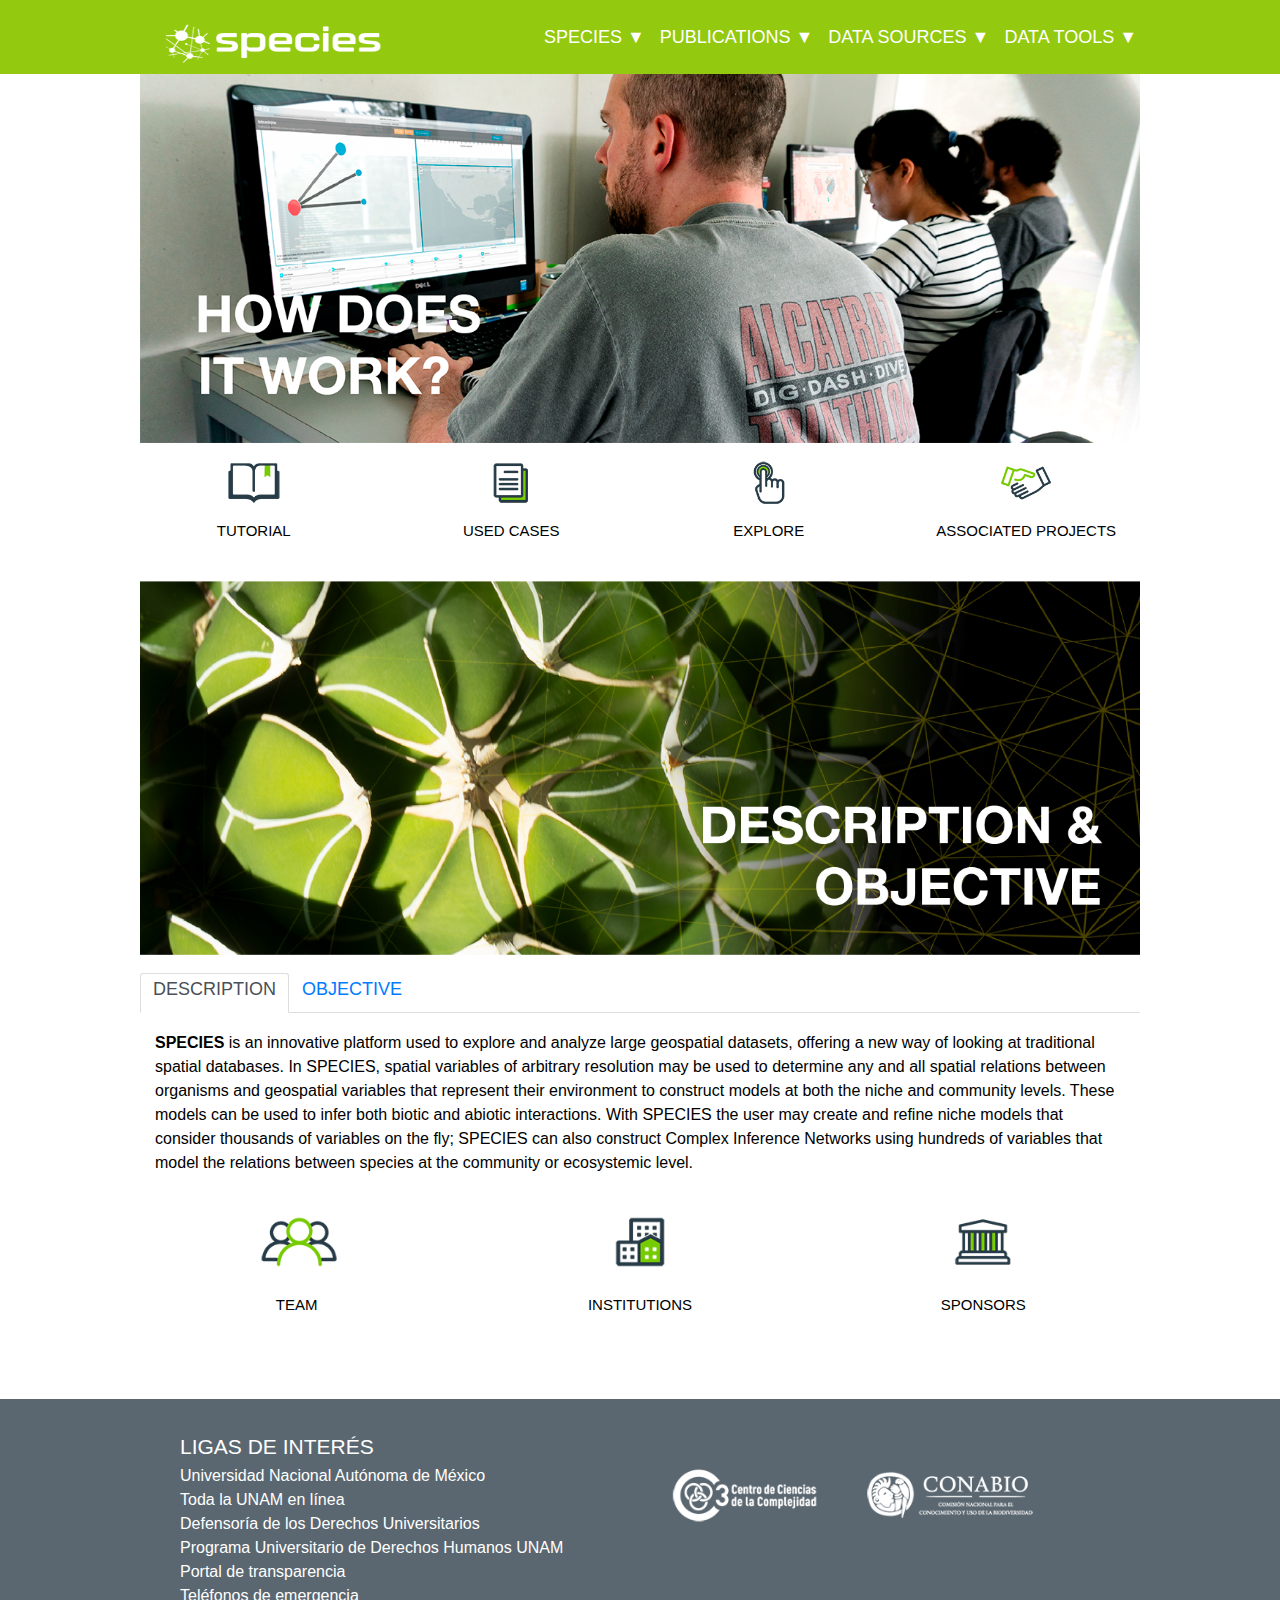
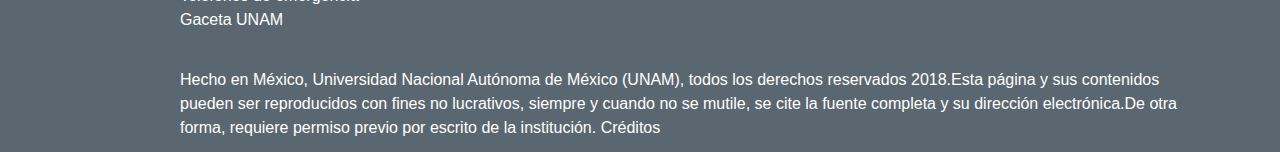
<file: index.html>
<!DOCTYPE html>
<html lang="es">
  	<head>
	    <meta http-equiv="content-type" content="text/html; charset=UTF-8">
	    <meta charset="utf-8">
	    
	    <meta name="keywords" content="HTML, CSS, JavaScript, Bootstrap">
	    <meta name="viewport" content="user-scalable=no, width=device-width, initial-scale=1">
	    <link href='image/faviconSpecies.png' rel='shortcut icon' type='image/png'/>
	    <title>SPECIES</title>
	    <link href="css/style.css" media="screen" rel="stylesheet" type="text/css">
	    <link href="css/responsive.css" media="screen" rel="stylesheet" type="text/css">
	    <link href="css/bootstrap.min.css" media="screen" rel="stylesheet" type="text/css">
	    <link rel="stylesheet" type="text/css" href="css/slick.css"/>
	    <link rel="stylesheet" type="text/css" href="css/slick-theme.css"/>
	    <!-- Global site tag (gtag.js) - Google Analytics -->
		<script async src="https://www.googletagmanager.com/gtag/js?id=UA-115398620-1"></script>
		<script>
		  	window.dataLayer = window.dataLayer || [];
		  	function gtag(){dataLayer.push(arguments);}
		  	gtag('js', new Date());
		  	gtag('config', 'UA-115398620-1');
		</script>

	    <script type="text/javascript" src="js/jquery-3.2.1.min.js"></script>
	    <script type="text/javascript" src="js/popper.js"></script>
	    <script type="text/javascript" src="js/bootstrap.min.js"></script>
	    <script type="text/javascript" src="js/slick.min.js"></script>
	    <script type="text/javascript" src="js/script.js"></script>

  	</head>

  	<body >

	    <header>

	    </header>

	    <div id="header-mobile" class="mobile">

	    </div>

		<div class="cont top">
			<div id="menu-mobile" class="mobile">
			</div>

	    	<div class="cont">
	  			<img src="image/banner/BannerSpecies.png" alt="BannerSpecies" class="image-responsive">
	  			<div class="row">
					<div class="col-xs-6 col-sm-6 col-md-3 col-lg-3">
					    <center>
					    	<a href="#"><img src="image/iconos/Tutorial.png" class="tamIconos">
					    	<h5 class="negro">TUTORIAL</h5></a>
						</center>
					</div>
					<div class="col-xs-6 col-sm-6 col-md-3 col-lg-3">
					    <center>
					    	<img src="image/iconos/Used cases.png" alt="" class="tamIconos">
					    	<a href="#"><h5 class="negro">USED CASES</h5></a>
					    </center>
					</div>
					<div class="col-xs-6 col-sm-6 col-md-3 col-lg-3">
					    <center>
					    	<a href="http://species.conabio.gob.mx/" target="blank"><img src="image/iconos/Explore.png" alt="" class="tamIconos">
					    	<h5 class="negro">EXPLORE</h5></a>
					    </center>
					</div>
					<div class="col-xs-6 col-sm-6 col-md-3 col-lg-3">
					    <center>
					    	<img src="image/iconos/Associated projects.png" alt="" class="tamIconos">
					    	<a href="#"><h5 class="negro">ASSOCIATED PROJECTS</h5></a>
					    </center>
					</div>
				</div>
				<br><br>
				
				<!--
				<div class="col-sm-12 col-md-12 col-xl-12 p-0">
			     	<div id="banner">
				        <div class="arrows">
				        	<img class="prev" src="image/arrow.png" alt="previa" onClick="gtag('event', 'index', { 'event_category': 'banner', 'event_action':'click', 'event_label':'anterior'});">
				        </div>
				        <div class="arrows">
				        	<img class="next" src="image/arrow.png" alt="siguiente" onClick="gtag('event', 'index', { 'event_category': 'banner', 'event_action':'click','event_label':'siguiente'});">
				        </div>
				        <div class="hidden-arrows" style="display: none;"></div>
				        <div class="sliderBanner">
				        	<div class=" slider">
					            <a href="#"><img src="" alt=""></a>
					        </div>
					    </div>
			    	</div>
			    </div>-->

			    <div class="cont">
	  			<img src="image/banner/Banner Objetivos-Descripcion-01.png" alt="BannerSpecies" class="image-responsive"><br> <br>
	  			<div class="row">
	  				<div class="col-md-12">
  				
	  					<ul class="nav nav-tabs" id="myTab" role="tablist">
						  	<li class="nav-item">
						    	<a class="nav-link active" id="home-tab" data-toggle="tab" href="#home" role="tab" aria-controls="home" aria-selected="true"><h4>DESCRIPTION</h4></a>
						  	</li>
						  	<li class="nav-item">
						    	<a class="nav-link" id="profile-tab" data-toggle="tab" href="#profile" role="tab" aria-controls="profile" aria-selected="false"><h4>OBJECTIVE</h4></a>
						  	</li>
						</ul>
						<div class="tab-content" id="myTabContent">
						  	<div class="tab-pane fade show active" id="home" role="tabpanel" aria-labelledby="home-tab"> <br>
								<p class="col-md-12 col-xs-12"><b class="tamLinks">SPECIES</b> is an innovative platform used to explore and analyze large geospatial datasets, offering a new way of looking at traditional spatial databases. In SPECIES, spatial variables of arbitrary resolution may be used to determine any and all spatial relations between organisms and geospatial variables that represent their environment to construct models at both the niche and community levels. These models can be used to infer both biotic and abiotic interactions. With SPECIES the user may create and refine niche models that consider thousands of variables on the fly; SPECIES can also construct Complex Inference Networks using hundreds of variables that model the relations between species at the community or ecosystemic level.</p>
						  	</div>
						  	<div class="tab-pane fade" id="profile" role="tabpanel" aria-labelledby="profile-tab">
								<br><p class="col-md-12 col-xs-12">The last few decades have seen an explosion in the amount and availability of spatio-temporal data, particularly in the areas of climate change and biodiversity. Much more challenging than obtaining the data however, is the task of understanding what it is telling us. In particular, how can we use it to build models of the Complex Adaptive Systems described by these data to better understand them and make predictive models that can be used to make smarter decisions? </p>

				  				<p class="col-md-12 col-xs-12">For example:</p>

				  				<p class="col-md-12 col-xs-12">What are the factors, both biotic and abiotic, that influence the distribution of species? <br>
								What is the nature of the key interactions that govern the distribution of a species?  <br>
								What is the nature of the key interactions that govern the composition of a community or ecosystem? <br>
								How are these factors and interactions changing in time?</p>

								<p class="col-md-12 col-xs-12">The ability to address these questions has important implications in many important areas, such as biodiversity, ecosystem services, emerging diseases and climate change, among others.</p>

								<p class="col-md-12 col-xs-12">SPECIES is a publicly available platform, based on a tried and tested theoretical framework for spatial modelling, that can construct predictive models using data of arbitrary spatial resolution. This framework has been successfully applied in multiple areas, such as species distribution models, where it has been possible to include both environmental rasters and point distribution data in the description of the niche of a given species. It has also been used to predict and discover biotic interactions, such as those between vector and host in important zoonosis such as Leishmaniasis and Chagas.</p>
						  	</div>
						</div>
		  			</div>
		  		</div>
		  	</div>

				<div class="row">
					<div class="col-xs-6 col-sm-6 col-md-4 col-lg-4">
					    <center>
					    	<a href="team.html"><img src="image/iconos/Equipment.png" alt="" class="tamIconos">
					    	<h5 class="negro">TEAM</h5></a>
					    </center>
					</div>
					<div class="col-xs-6 col-sm-6 col-md-4 col-lg-4">
					    <center>
					    	<a href="institutions.html"><img src="image/iconos/Institutions.png" alt="" class="tamIconos">
					    	<h5 class="negro">INSTITUTIONS</h5></a>
					    </center>
					</div>
					<div class="col-xs-6 col-sm-6 col-md-4 col-lg-4">
					    <center>
					    	<a href="sponsors.html"><img src="image/iconos/Sponsors.png" alt="" class="tamIconos">
					    	<h5 class="negro">SPONSORS</h5></a>
					    </center>
					</div>
			    </div>
			</div>
		</div>
					
	

		<footer class="footerSPECIES">

	    </footer>

	    <script type="text/javascript">
	      	$(document).ready(function(){
	        	$('.sliderBanner').slick({
	          		//dots: true,
			        infinite: true,
			        speed: 300,
			        arrows: true,
			        slidesToShow: 1,
			        slidesToScroll: 1,
			        autoplay: true,
					autoplaySpeed: 3000,
			        appendArrows: $(".hidden-arrows"),
			        prevArrow: '<img class="prev" src="image/arrow.png">',
			        nextArrow: '<img class="next" src="image/arrow.png">',
	        	});
	        	$(".arrows > .next").on("click", function(){
	        		$(".hidden-arrows > .next").click()
	        	});
	        	$(".arrows > .prev").on("click", function(){
	        		$(".hidden-arrows > .prev").click()
	        	});	        	   	
		    });
	    </script>    	

  	</body>
</html>
</file>
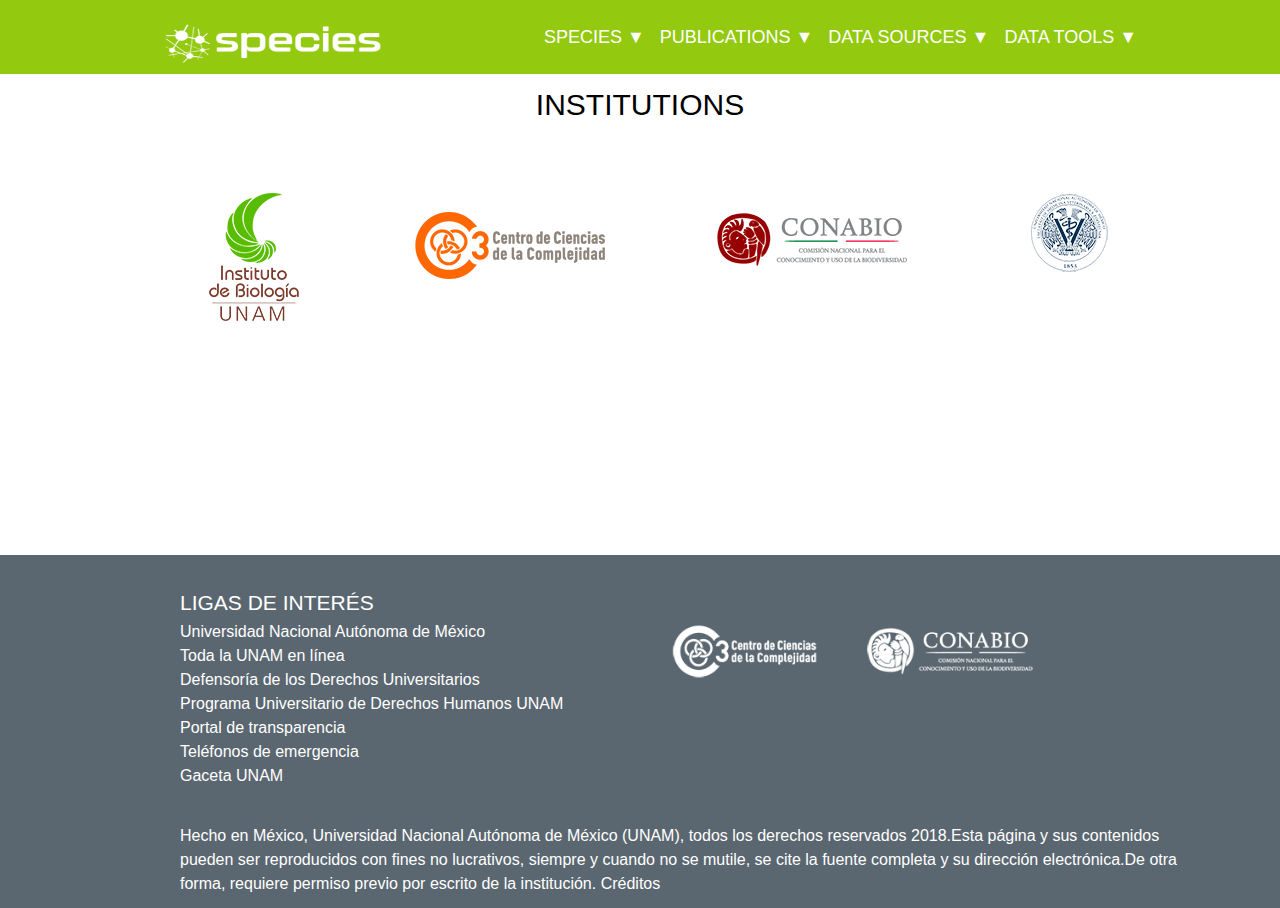
<file: institutions.html>
<!DOCTYPE html>
<html lang="es">
  	<head>
	    <meta http-equiv="content-type" content="text/html; charset=UTF-8">
	    <meta charset="utf-8">
	    
	    <meta name="keywords" content="HTML, CSS, JavaScript, Bootstrap">
	    <meta name="viewport" content="user-scalable=no, width=device-width, initial-scale=1">
	    <link href='image/faviconSpecies.png' rel='shortcut icon' type='image/png'/>
	    <title>INSTITUTIONS</title>
	    <link href="css/style.css" media="screen" rel="stylesheet" type="text/css">
	    <link href="css/responsive.css" media="screen" rel="stylesheet" type="text/css">
	    <link href="css/bootstrap.min.css" media="screen" rel="stylesheet" type="text/css">
	    <link rel="stylesheet" type="text/css" href="css/slick.css"/>
	    <link rel="stylesheet" type="text/css" href="css/slick-theme.css"/>
	    <!-- Global site tag (gtag.js) - Google Analytics -->
		<script async src="https://www.googletagmanager.com/gtag/js?id=UA-115398620-1"></script>
		<script>
		  	window.dataLayer = window.dataLayer || [];
		  	function gtag(){dataLayer.push(arguments);}
		  	gtag('js', new Date());
		  	gtag('config', 'UA-115398620-1');
		</script>

	    <script type="text/javascript" src="js/jquery-3.2.1.min.js"></script>
	    <script type="text/javascript" src="js/popper.js"></script>
	    <script type="text/javascript" src="js/bootstrap.min.js"></script>
	    <script type="text/javascript" src="js/slick.min.js"></script>
	    <script type="text/javascript" src="js/script.js"></script>

  	</head>

  	<body >

	    <header>

	    </header>

	    <div id="header-mobile" class="mobile">

	    </div>

		<div class="cont top">
			<div id="menu-mobile" class="mobile">
			</div>

	    	<div class="cont">
	  			<br><h1 class="col-md-12 col-sm-12 text-center">INSTITUTIONS</h1> <br><br>
	  			<div class="row">
					<div class="col-lg-3 col-md-3 col-sm-6 col-xs-12">
						<center>
							<a href="http://www.ib.unam.mx/" target="blank"><img src="image/logotipos/instituto_biologia.png" alt="" class="institutions"></a>
						</center>
					</div>
	  				<div class="col-lg-3 col-md-3 col-sm-6 col-xs-12">
	  					<center>
	  						<a href="https://www.c3.unam.mx/" target="blank"><img src="image/logotipos/instituto_c3.png" alt="" class="inst2"></a>
	  					</center>
	  				</div>
	  				<div class="col-lg-4 col-md-4 col-sm-6 col-xs-12">
	  					<center>
	  						<a href="https://www.gob.mx/conabio" target="blank"><img src="image/logotipos/instituto_conabio.png" alt="" class="inst2"></a>
	  					</center>
	  				</div>
	  				<div class="col-lg-2 col-md-2 col-sm-6 col-xs-12">
	  					<center>
	  						<a href="http://www.facmed.unam.mx/" target="blank"><img src="image/logotipos/fmvz.png" alt="" class="institutions"></a>
	  					</center>
	  				</div>
	  			</div>
			</div>
		</div> <br><br><br><br><br><br><br><br>
					
	

		<footer class="footerSPECIES">

	    </footer>

	    <script type="text/javascript">
	      	$(document).ready(function(){
	        	$('.sliderBanner').slick({
	          		//dots: true,
			        infinite: true,
			        speed: 300,
			        arrows: true,
			        slidesToShow: 1,
			        slidesToScroll: 1,
			        autoplay: true,
					autoplaySpeed: 3000,
			        appendArrows: $(".hidden-arrows"),
			        prevArrow: '<img class="prev" src="image/arrow.png">',
			        nextArrow: '<img class="next" src="image/arrow.png">',
	        	});
	        	$(".arrows > .next").on("click", function(){
	        		$(".hidden-arrows > .next").click()
	        	});
	        	$(".arrows > .prev").on("click", function(){
	        		$(".hidden-arrows > .prev").click()
	        	});	        	   	
		    });
	    </script>    	

  	</body>
</html>
</file>
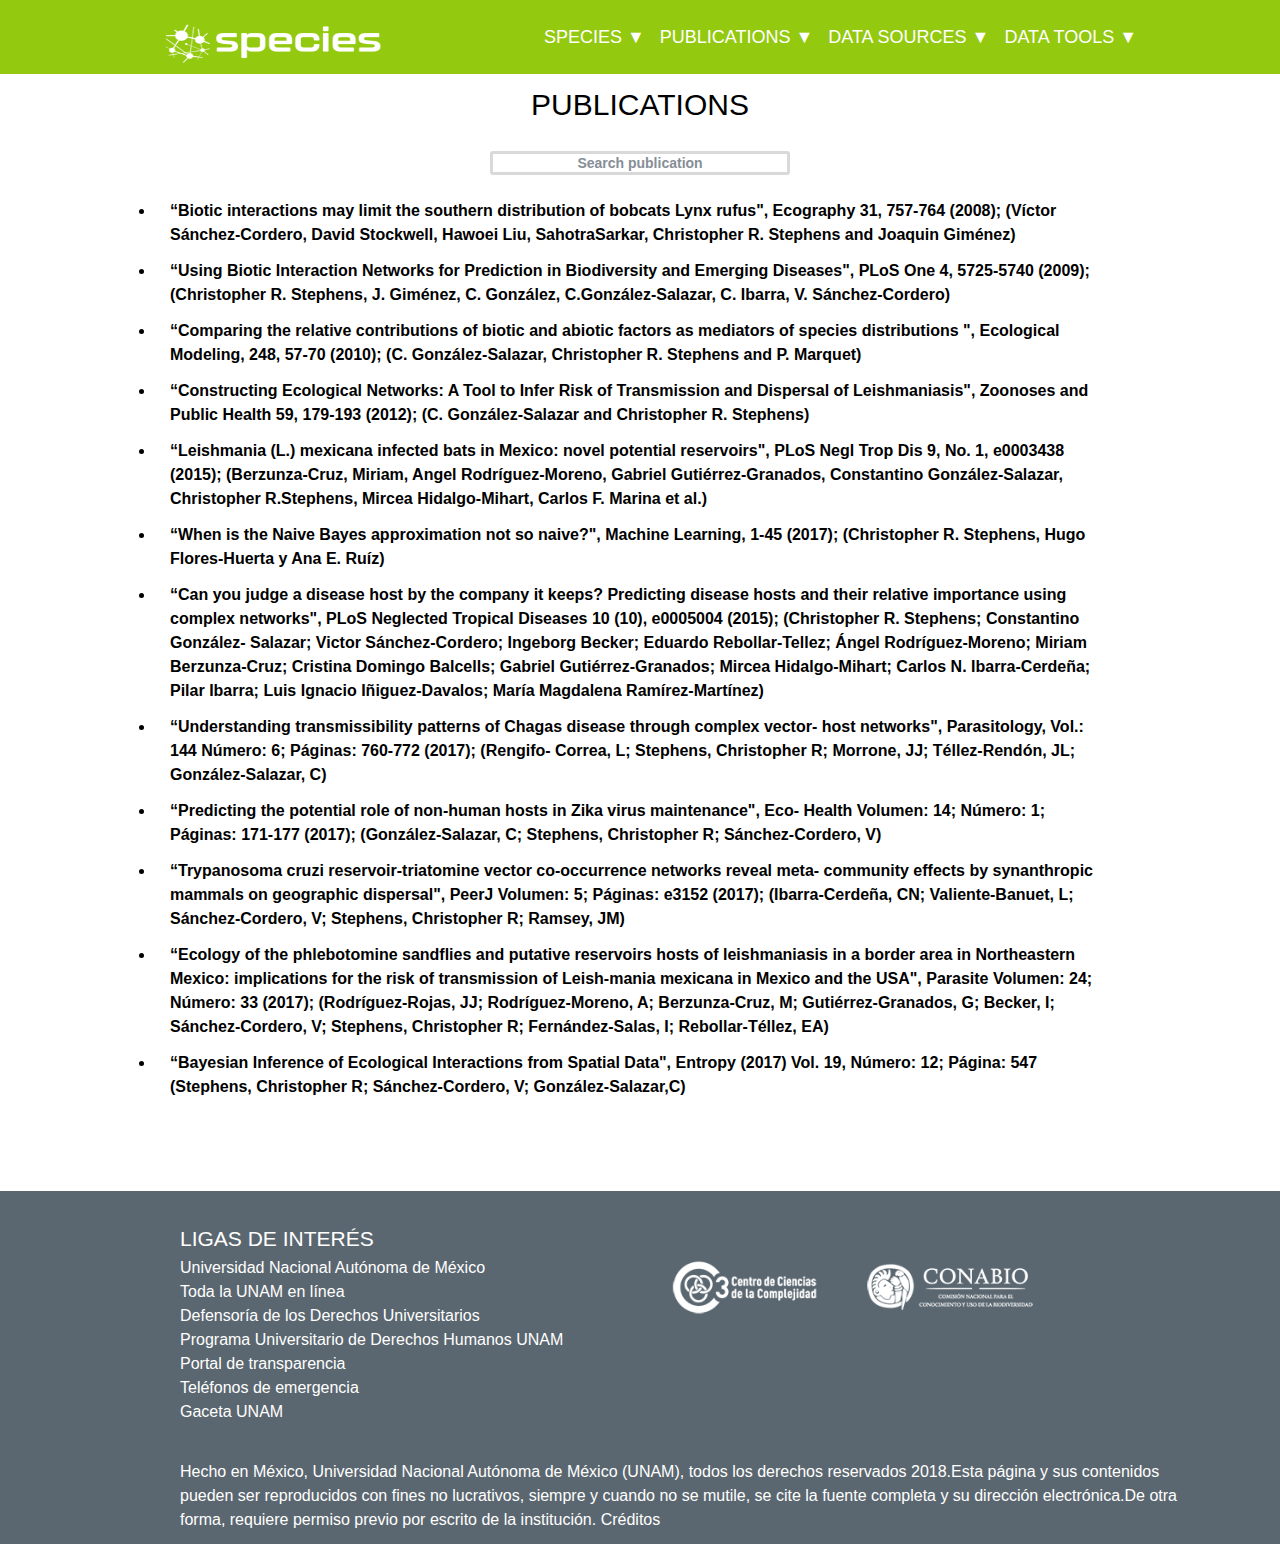
<file: publications.html>
<!DOCTYPE html>
<html lang="es">
  	<head>
	    <meta http-equiv="content-type" content="text/html; charset=UTF-8">
	    <meta charset="utf-8">
	    
	    <meta name="keywords" content="HTML, CSS, JavaScript, Bootstrap">
	    <meta name="viewport" content="user-scalable=no, width=device-width, initial-scale=1">
	    <link href='image/faviconSpecies.png' rel='shortcut icon' type='image/png'/>
	    <title>Publications</title>
	    <link href="css/style.css" media="screen" rel="stylesheet" type="text/css">
	    <link href="css/responsive.css" media="screen" rel="stylesheet" type="text/css">
	    <link href="css/bootstrap.min.css" media="screen" rel="stylesheet" type="text/css">
	    <link rel="stylesheet" type="text/css" href="css/slick.css"/>
	    <link rel="stylesheet" type="text/css" href="css/slick-theme.css"/>
	    <!-- Global site tag (gtag.js) - Google Analytics -->
		<script async src="https://www.googletagmanager.com/gtag/js?id=UA-115398620-1"></script>
		<script>
		  	window.dataLayer = window.dataLayer || [];
		  	function gtag(){dataLayer.push(arguments);}
		  	gtag('js', new Date());
		  	gtag('config', 'UA-115398620-1');
		</script>
		
	    <script type="text/javascript" src="js/jquery-3.2.1.min.js"></script>
	    <script type="text/javascript" src="js/popper.js"></script>
	    <script type="text/javascript" src="js/bootstrap.min.js"></script>
	    <script type="text/javascript" src="js/slick.min.js"></script>
	    <script type="text/javascript" src="js/script.js"></script>

  	</head>

  	<body >

	    <header>

	    </header>

	    <div id="header-mobile" class="mobile">

	    </div>

		<div class="cont top">
			<div id="menu-mobile" class="mobile">
			</div>

	    	<div class="cont">
	  			<br><h1 class="col-md-12 col-sm-12 text-center">PUBLICATIONS</h1>

	  			<div id="title">
					<input type="text" class="form-control" id="search-box" name="search" placeholder="Search publication">						
				</div>

				<div id="directory-cont">
		  			<div class="row">
		  				<div class="col-xs-12 col-md-12 col-sm-12">
			  				<ul class="col-xs-12 col-md-12 col-sm-12" id="directory">
			  					<li class="tamLinks col-xs-12 col-md-12 col-sm-12">
			  						<p class="name">“Biotic interactions may limit the southern distribution of bobcats Lynx rufus", Ecography 31, 757-764 (2008); (Víctor Sánchez-Cordero, David Stockwell, Hawoei Liu, SahotraSarkar, Christopher R. Stephens and Joaquin Giménez)</p>
								</li> 
								<li class="tamLinks col-xs-12 col-md-12 col-sm-12">
									<p class="name">“Using Biotic Interaction Networks for Prediction in Biodiversity and Emerging Diseases", PLoS One 4, 5725-5740 (2009); (Christopher R. Stephens, J. Giménez, C. González, C.González-Salazar, C. Ibarra, V. Sánchez-Cordero)</p>
								</li> 
								<li class="tamLinks col-xs-12 col-md-12 col-sm-12">
									<p class="name">“Comparing the relative contributions of biotic and abiotic factors as mediators of
									species distributions ", Ecological Modeling, 248, 57-70 (2010); (C. González-Salazar, Christopher R. Stephens and P. Marquet) </p>
								</li> 
								<li class="tamLinks col-xs-12 col-md-12 col-sm-12">
									<p class="name"> “Constructing Ecological Networks: A Tool to Infer Risk of Transmission and Dispersal
									of Leishmaniasis", Zoonoses and Public Health 59, 179-193 (2012); (C. González-Salazar and Christopher R. Stephens) </p>
								</li> 
								<li class="tamLinks col-xs-12 col-md-12 col-sm-12">
									<p class="name"> “Leishmania (L.) mexicana infected bats in Mexico: novel potential reservoirs", PLoS
									Negl Trop Dis 9, No. 1, e0003438 (2015); (Berzunza-Cruz, Miriam, Angel Rodríguez-Moreno, Gabriel Gutiérrez-Granados, Constantino González-Salazar, Christopher R.Stephens, Mircea Hidalgo-Mihart, Carlos F. Marina et al.) </p>
								</li> 
								<li class="tamLinks col-xs-12 col-md-12 col-sm-12">
									 <p class="name"> “When is the Naive Bayes approximation not so naive?", Machine Learning, 
									1-45 (2017); (Christopher R. Stephens, Hugo Flores-Huerta y Ana E. Ruíz) </p>
								</li> 
								<li class="tamLinks col-xs-12 col-md-12 col-sm-12">
									<p class="name"> “Can you judge a disease host by the company it keeps? Predicting disease hosts
									and their relative importance using complex networks", PLoS Neglected Tropical Diseases 10 (10), e0005004 (2015); (Christopher R. Stephens; Constantino González-
									Salazar; Victor Sánchez-Cordero; Ingeborg Becker; Eduardo Rebollar-Tellez; Ángel
									Rodríguez-Moreno; Miriam Berzunza-Cruz; Cristina Domingo Balcells; Gabriel
									Gutiérrez-Granados; Mircea Hidalgo-Mihart; Carlos N. Ibarra-Cerdeña; Pilar Ibarra;
									Luis Ignacio Iñiguez-Davalos; María Magdalena Ramírez-Martínez) </p>
								</li> 
								<li class="tamLinks col-xs-12 col-md-12 col-sm-12">
									<p class="name"> “Understanding transmissibility patterns of Chagas disease through complex vector-
									host networks", Parasitology, Vol.: 144 Número: 6; Páginas: 760-772 (2017); (Rengifo-
									Correa, L; Stephens, Christopher R; Morrone, JJ; Téllez-Rendón, JL; González-Salazar, C) </p>
								</li> 
								<li class="tamLinks col-xs-12 col-md-12 col-sm-12">
									<p class="name"> “Predicting the potential role of non-human hosts in Zika virus maintenance", Eco-
									Health Volumen: 14; Número: 1; Páginas: 171-177 (2017); (González-Salazar, C;
									Stephens, Christopher R; Sánchez-Cordero, V) </p>
								</li> 
								<li class="tamLinks col-xs-12 col-md-12 col-sm-12">
									<p class="name"> “Trypanosoma cruzi reservoir-triatomine vector co-occurrence networks reveal meta-
									community effects by synanthropic mammals on geographic dispersal", PeerJ Volumen:
									5; Páginas: e3152 (2017); (Ibarra-Cerdeña, CN; Valiente-Banuet, L; Sánchez-Cordero, V;
									Stephens, Christopher R; Ramsey, JM) </p>
								</li> 
								<li class="tamLinks col-xs-12 col-md-12 col-sm-12">
									<p class="name"> “Ecology of the phlebotomine sandflies and putative reservoirs hosts of leishmaniasis in a border area in Northeastern Mexico: implications for the risk of transmission of Leish-mania mexicana in Mexico and the USA", Parasite Volumen: 24; Número: 33 (2017);
									(Rodríguez-Rojas, JJ; Rodríguez-Moreno, A; Berzunza-Cruz, M; Gutiérrez-Granados, G;
									Becker, I; Sánchez-Cordero, V; Stephens, Christopher R; Fernández-Salas, I; Rebollar-Téllez, EA) </p>
								</li> 
								<li class="tamLinks col-xs-12 col-md-12 col-sm-12">
									<p class="name">“Bayesian Inference of Ecological Interactions from Spatial Data", Entropy (2017) Vol.
									19, Número: 12; Página: 547 (Stephens, Christopher R; Sánchez-Cordero, V; González-Salazar,C)</p>
								</li>
			  				</ul>
		  				</div>
		  			</div>
				</div>
			</div>
		</div>
					
	

		<footer class="footerSPECIES">

	    </footer>

	    <script src="https://ajax.googleapis.com/ajax/libs/jquery/2.2.4/jquery.min.js"></script>
	    <script src="js/jquery.liveFilter.js" type="text/javascript"></script>
	    <script type="text/javascript">
		    $('#directory').liveFilter('#search-box', 'li', { filterChildSelector: '.name'});
    	</script>   	

  	</body>
</html>
</file>
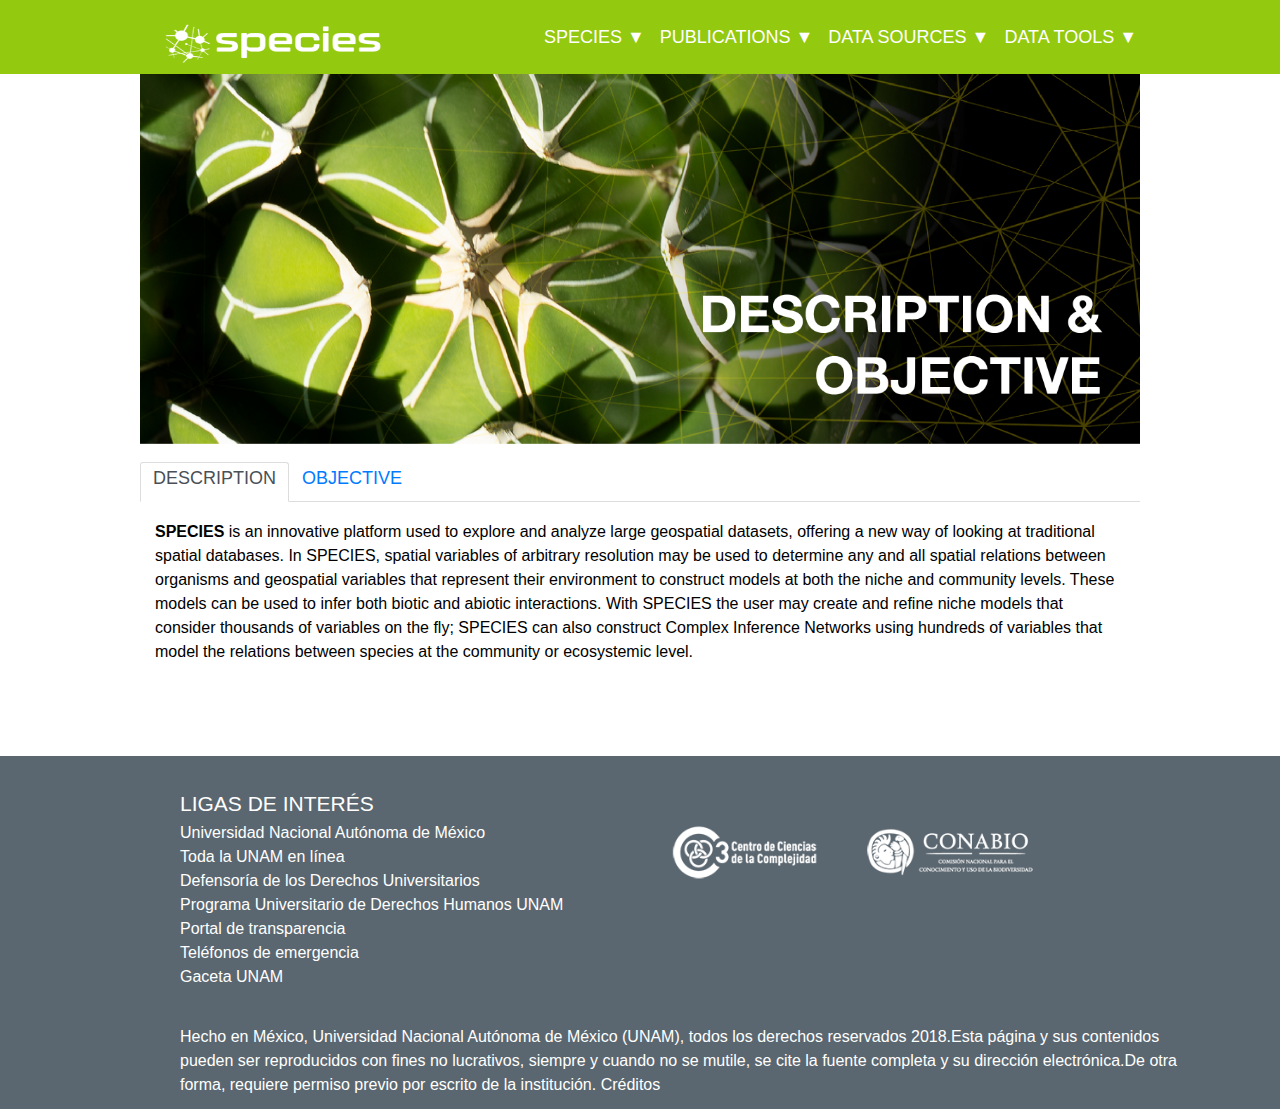
<file: species.html>
<!DOCTYPE html>
<html lang="es">
  	<head>
	    <meta http-equiv="content-type" content="text/html; charset=UTF-8">
	    <meta charset="utf-8">
	    
	    <meta name="keywords" content="HTML, CSS, JavaScript, Bootstrap">
	    <meta name="viewport" content="user-scalable=no, width=device-width, initial-scale=1">
	    <link href='image/faviconSpecies.png' rel='shortcut icon' type='image/png'/>
	    <title>SPECIES</title>
	    <link href="css/style.css" media="screen" rel="stylesheet" type="text/css">
	    <link href="css/responsive.css" media="screen" rel="stylesheet" type="text/css">
	    <link href="css/bootstrap.min.css" media="screen" rel="stylesheet" type="text/css">
	    <link rel="stylesheet" type="text/css" href="css/slick.css"/>
	    <link rel="stylesheet" type="text/css" href="css/slick-theme.css"/>
	    <!-- Global site tag (gtag.js) - Google Analytics -->
		<script async src="https://www.googletagmanager.com/gtag/js?id=UA-115398620-1"></script>
		<script>
		  	window.dataLayer = window.dataLayer || [];
		  	function gtag(){dataLayer.push(arguments);}
		  	gtag('js', new Date());
		  	gtag('config', 'UA-115398620-1');
		</script>

	    <script type="text/javascript" src="js/jquery-3.2.1.min.js"></script>
	    <script type="text/javascript" src="js/popper.js"></script>
	    <script type="text/javascript" src="js/bootstrap.min.js"></script>
	    <script type="text/javascript" src="js/slick.min.js"></script>
	    <script type="text/javascript" src="js/script.js"></script>

  	</head>

  	<body >

	    <header>

	    </header>

	    <div id="header-mobile" class="mobile">

	    </div>

		<div class="cont top">
			<div id="menu-mobile" class="mobile">
			</div>

	    	<div class="cont">
	  			<img src="image/banner/Banner Objetivos-Descripcion-01.png" alt="BannerSpecies" class="image-responsive"><br> <br>
	  			<div class="row">
	  				<div class="col-md-12">
  				
	  					<ul class="nav nav-tabs" id="myTab" role="tablist">
						  	<li class="nav-item">
						    	<a class="nav-link active" id="home-tab" data-toggle="tab" href="#home" role="tab" aria-controls="home" aria-selected="true"><h4>DESCRIPTION</h4></a>
						  	</li>
						  	<li class="nav-item">
						    	<a class="nav-link" id="profile-tab" data-toggle="tab" href="#profile" role="tab" aria-controls="profile" aria-selected="false"><h4>OBJECTIVE</h4></a>
						  	</li>
						</ul>
						<div class="tab-content" id="myTabContent">
						  	<div class="tab-pane fade show active" id="home" role="tabpanel" aria-labelledby="home-tab"> <br>
								<p class="col-md-12 col-xs-12"><b class="tamLinks">SPECIES</b> is an innovative platform used to explore and analyze large geospatial datasets, offering a new way of looking at traditional spatial databases. In SPECIES, spatial variables of arbitrary resolution may be used to determine any and all spatial relations between organisms and geospatial variables that represent their environment to construct models at both the niche and community levels. These models can be used to infer both biotic and abiotic interactions. With SPECIES the user may create and refine niche models that consider thousands of variables on the fly; SPECIES can also construct Complex Inference Networks using hundreds of variables that model the relations between species at the community or ecosystemic level.</p>
						  	</div>
						  	<div class="tab-pane fade" id="profile" role="tabpanel" aria-labelledby="profile-tab">
								<br><p class="col-md-12 col-xs-12">The last few decades have seen an explosion in the amount and availability of spatio-temporal data, particularly in the areas of climate change and biodiversity. Much more challenging than obtaining the data however, is the task of understanding what it is telling us. In particular, how can we use it to build models of the Complex Adaptive Systems described by these data to better understand them and make predictive models that can be used to make smarter decisions? </p>

				  				<p class="col-md-12 col-xs-12">For example:</p>

				  				<p class="col-md-12 col-xs-12">What are the factors, both biotic and abiotic, that influence the distribution of species? <br>
								What is the nature of the key interactions that govern the distribution of a species?  <br>
								What is the nature of the key interactions that govern the composition of a community or ecosystem? <br>
								How are these factors and interactions changing in time?</p>

								<p class="col-md-12 col-xs-12">The ability to address these questions has important implications in many important areas, such as biodiversity, ecosystem services, emerging diseases and climate change, among others.</p>

								<p class="col-md-12 col-xs-12">SPECIES is a publicly available platform, based on a tried and tested theoretical framework for spatial modelling, that can construct predictive models using data of arbitrary spatial resolution. This framework has been successfully applied in multiple areas, such as species distribution models, where it has been possible to include both environmental rasters and point distribution data in the description of the niche of a given species. It has also been used to predict and discover biotic interactions, such as those between vector and host in important zoonosis such as Leishmaniasis and Chagas.</p>
						  	</div>
						</div>
		  			</div>
	  			</div>
			</div>
		</div>

		<footer class="footerSPECIES">

	    </footer>

	    <script type="text/javascript">
	      	$(document).ready(function(){
	        	$('.sliderBanner').slick({
	          		//dots: true,
			        infinite: true,
			        speed: 300,
			        arrows: true,
			        slidesToShow: 1,
			        slidesToScroll: 1,
			        autoplay: true,
					autoplaySpeed: 3000,
			        appendArrows: $(".hidden-arrows"),
			        prevArrow: '<img class="prev" src="image/arrow.png">',
			        nextArrow: '<img class="next" src="image/arrow.png">',
	        	});
	        	$(".arrows > .next").on("click", function(){
	        		$(".hidden-arrows > .next").click()
	        	});
	        	$(".arrows > .prev").on("click", function(){
	        		$(".hidden-arrows > .prev").click()
	        	});	        	   	
		    });
	    </script>    	

  	</body>
</html>
</file>
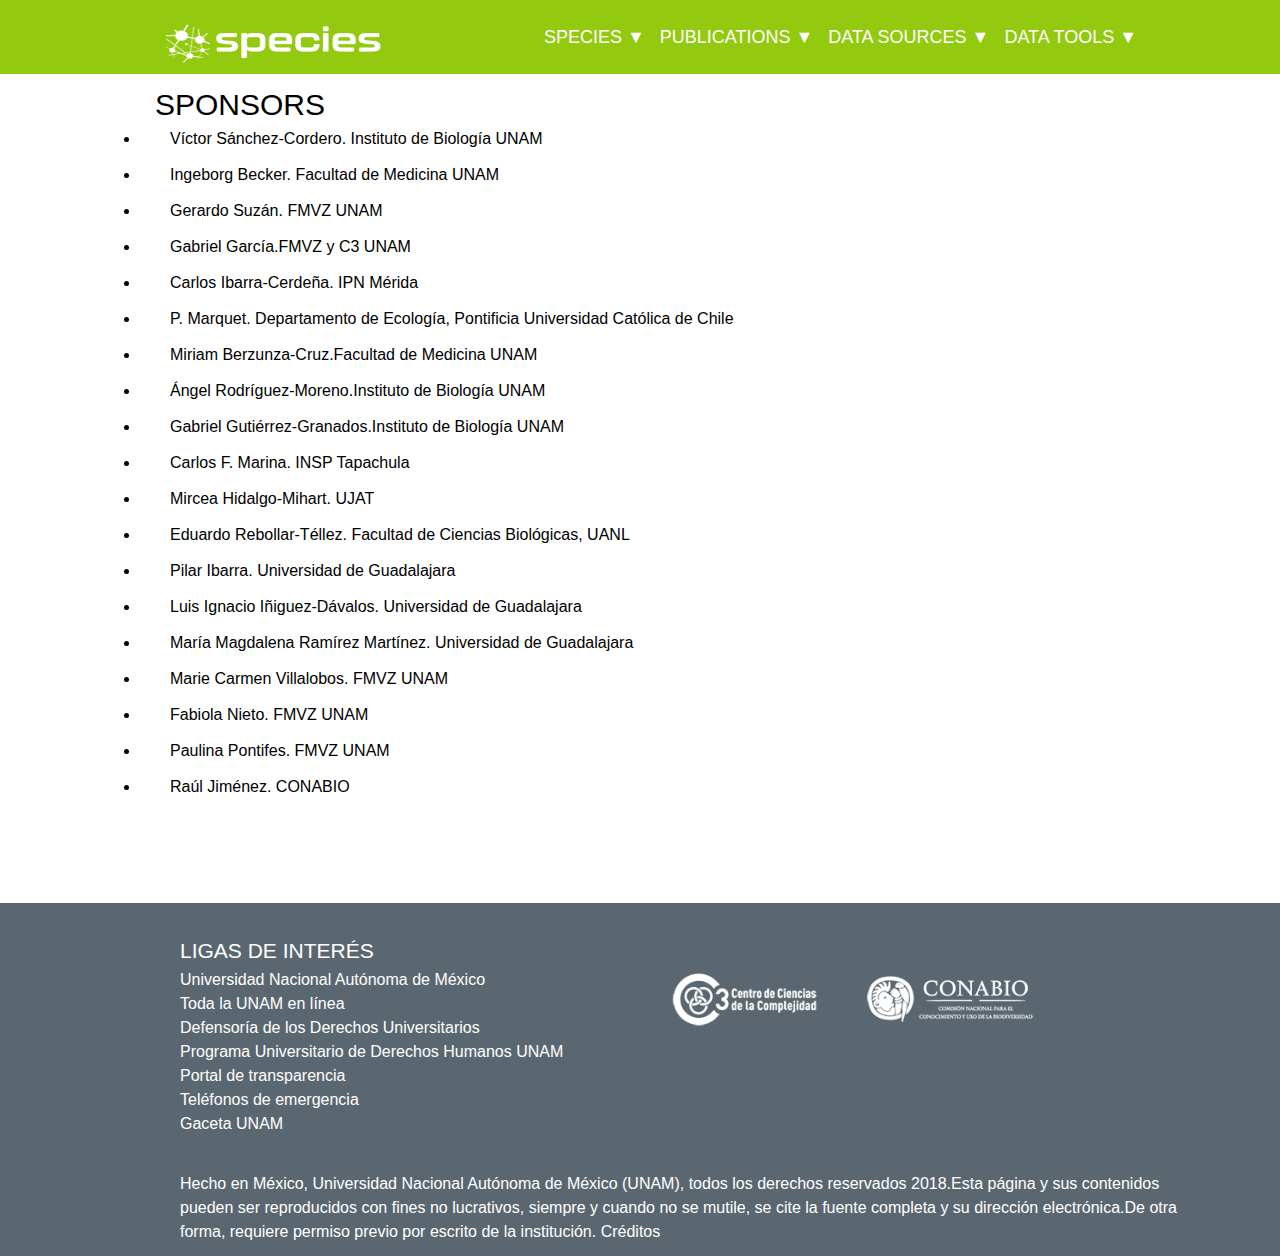
<file: sponsors.html>
<!DOCTYPE html>
<html lang="es">
  	<head>
	    <meta http-equiv="content-type" content="text/html; charset=UTF-8">
	    <meta charset="utf-8">
	    
	    <meta name="keywords" content="HTML, CSS, JavaScript, Bootstrap">
	    <meta name="viewport" content="user-scalable=no, width=device-width, initial-scale=1">
	    <link href='image/faviconSpecies.png' rel='shortcut icon' type='image/png'/>
	    <title>Sponsors</title>
	    <link href="css/style.css" media="screen" rel="stylesheet" type="text/css">
	    <link href="css/responsive.css" media="screen" rel="stylesheet" type="text/css">
	    <link href="css/bootstrap.min.css" media="screen" rel="stylesheet" type="text/css">
	    <link rel="stylesheet" type="text/css" href="css/slick.css"/>
	    <link rel="stylesheet" type="text/css" href="css/slick-theme.css"/>
	    <!-- Global site tag (gtag.js) - Google Analytics -->
		<script async src="https://www.googletagmanager.com/gtag/js?id=UA-115398620-1"></script>
		<script>
		  	window.dataLayer = window.dataLayer || [];
		  	function gtag(){dataLayer.push(arguments);}
		  	gtag('js', new Date());
		  	gtag('config', 'UA-115398620-1');
		</script>

	    <script type="text/javascript" src="js/jquery-3.2.1.min.js"></script>
	    <script type="text/javascript" src="js/popper.js"></script>
	    <script type="text/javascript" src="js/bootstrap.min.js"></script>
	    <script type="text/javascript" src="js/slick.min.js"></script>
	    <script type="text/javascript" src="js/script.js"></script>

  	</head>

  	<body >

	    <header>

	    </header>

	    <div id="header-mobile" class="mobile">

	    </div>

		<div class="cont top">
			<div id="menu-mobile" class="mobile">
			</div>

	    	<div class="cont">
	    		<br> <h1 class="col-md-12 col-sm-12 ">SPONSORS</h1> 			
	  			<div class="row">
					<ul class="col-xs-12 col-md-12 col-sm-12" id="directory">
			  			<li class="tamLinks col-xs-12 col-md-12 col-sm-12">					    	
					    	<p class=" col-md-12 col-xs-12">Víctor Sánchez-Cordero. Instituto de Biología UNAM </p>
				   		</li>
						<li class="tamLinks col-xs-12 col-md-12 col-sm-12">	
					    	<p class=" col-md-12 col-xs-12">Ingeborg Becker. Facultad de Medicina UNAM</p>
				    	</li>
				    	<li class="tamLinks col-xs-12 col-md-12 col-sm-12">
					    	<p class=" col-md-12 col-xs-12">Gerardo Suzán. FMVZ UNAM</p>
				    	</li>
				    	<li class="tamLinks col-xs-12 col-md-12 col-sm-12">
					    	<p class=" col-md-12 col-xs-12">Gabriel García.FMVZ y C3 UNAM</p>
				    	</li>
				    	<li class="tamLinks col-xs-12 col-md-12 col-sm-12">	
					    	<p class=" col-md-12 col-xs-12">Carlos Ibarra-Cerdeña. IPN Mérida</p>
				    	</li>
				    	<li class="tamLinks col-xs-12 col-md-12 col-sm-12">
					    	<p class=" col-md-12 col-xs-12">P. Marquet. Departamento de Ecología, Pontificia Universidad Católica de Chile</p>
				    	</li>
					    <li class="tamLinks col-xs-12 col-md-12 col-sm-12">
					    	<p class=" col-md-12 col-xs-12">Miriam Berzunza-Cruz.Facultad de Medicina UNAM</p>
				    	</li>
				    	<li class="tamLinks col-xs-12 col-md-12 col-sm-12">
					    	<p class=" col-md-12 col-xs-12">Ángel Rodríguez-Moreno.Instituto de Biología UNAM</p>
				    	</li>
				    	<li class="tamLinks col-xs-12 col-md-12 col-sm-12">
					    	<p class=" col-md-12 col-xs-12">Gabriel Gutiérrez-Granados.Instituto de Biología UNAM</p>
					    </li>
				    	<li class="tamLinks col-xs-12 col-md-12 col-sm-12">
					    	<p class=" col-md-12 col-xs-12">Carlos F. Marina. INSP Tapachula</p>
					    </li>
					    <li class="tamLinks col-xs-12 col-md-12 col-sm-12">
					    	<p class=" col-md-12 col-xs-12">Mircea Hidalgo-Mihart. UJAT</p>				    	
					    </li>
					    <li class="tamLinks col-xs-12 col-md-12 col-sm-12">	
					    	<p class=" col-md-12 col-xs-12">Eduardo Rebollar-Téllez. Facultad de Ciencias Biológicas, UANL</p>
				    	</li>
				    	<li class="tamLinks col-xs-12 col-md-12 col-sm-12">
					    	<p class=" col-md-12 col-xs-12">Pilar Ibarra. Universidad de Guadalajara</p>
				    	</li>
				    	<li class="tamLinks col-xs-12 col-md-12 col-sm-12">
					    	<p class=" col-md-12 col-xs-12">Luis Ignacio Iñiguez-Dávalos. Universidad de Guadalajara</p>
				    	</li>
				    	<li class="tamLinks col-xs-12 col-md-12 col-sm-12">
					    	<p class=" col-md-12 col-xs-12">María Magdalena Ramírez Martínez. Universidad de Guadalajara</p>
				    	</li>
				    	<li class="tamLinks col-xs-12 col-md-12 col-sm-12">
					    	<p class=" col-md-12 col-xs-12">Marie Carmen Villalobos. FMVZ UNAM</p>			    	
				    	</li>
					    <li class="tamLinks col-xs-12 col-md-12 col-sm-12">
					    	<p class=" col-md-12 col-xs-12">Fabiola Nieto. FMVZ UNAM</p>
				    	</li>
				    	<li class="tamLinks col-xs-12 col-md-12 col-sm-12">
					    	<p class="col-md-12 col-xs-12">Paulina Pontifes. FMVZ UNAM</p>				    	
					    </li>
					    <li class="tamLinks col-xs-12 col-md-12 col-sm-12">	
					    	<p class="col-md-12 col-xs-12">Raúl Jiménez. CONABIO</p>
				    	</li>
				    </ul>
				</div>
			</div>
		</div>
					
	

		<footer class="footerSPECIES">

	    </footer>

	    <script type="text/javascript">
	      	$(document).ready(function(){
	        	$('.sliderBanner').slick({
	          		//dots: true,
			        infinite: true,
			        speed: 300,
			        arrows: true,
			        slidesToShow: 1,
			        slidesToScroll: 1,
			        autoplay: true,
					autoplaySpeed: 3000,
			        appendArrows: $(".hidden-arrows"),
			        prevArrow: '<img class="prev" src="image/arrow.png">',
			        nextArrow: '<img class="next" src="image/arrow.png">',
	        	});
	        	$(".arrows > .next").on("click", function(){
	        		$(".hidden-arrows > .next").click()
	        	});
	        	$(".arrows > .prev").on("click", function(){
	        		$(".hidden-arrows > .prev").click()
	        	});	        	   	
		    });
	    </script>    	

  	</body>
</html>
</file>
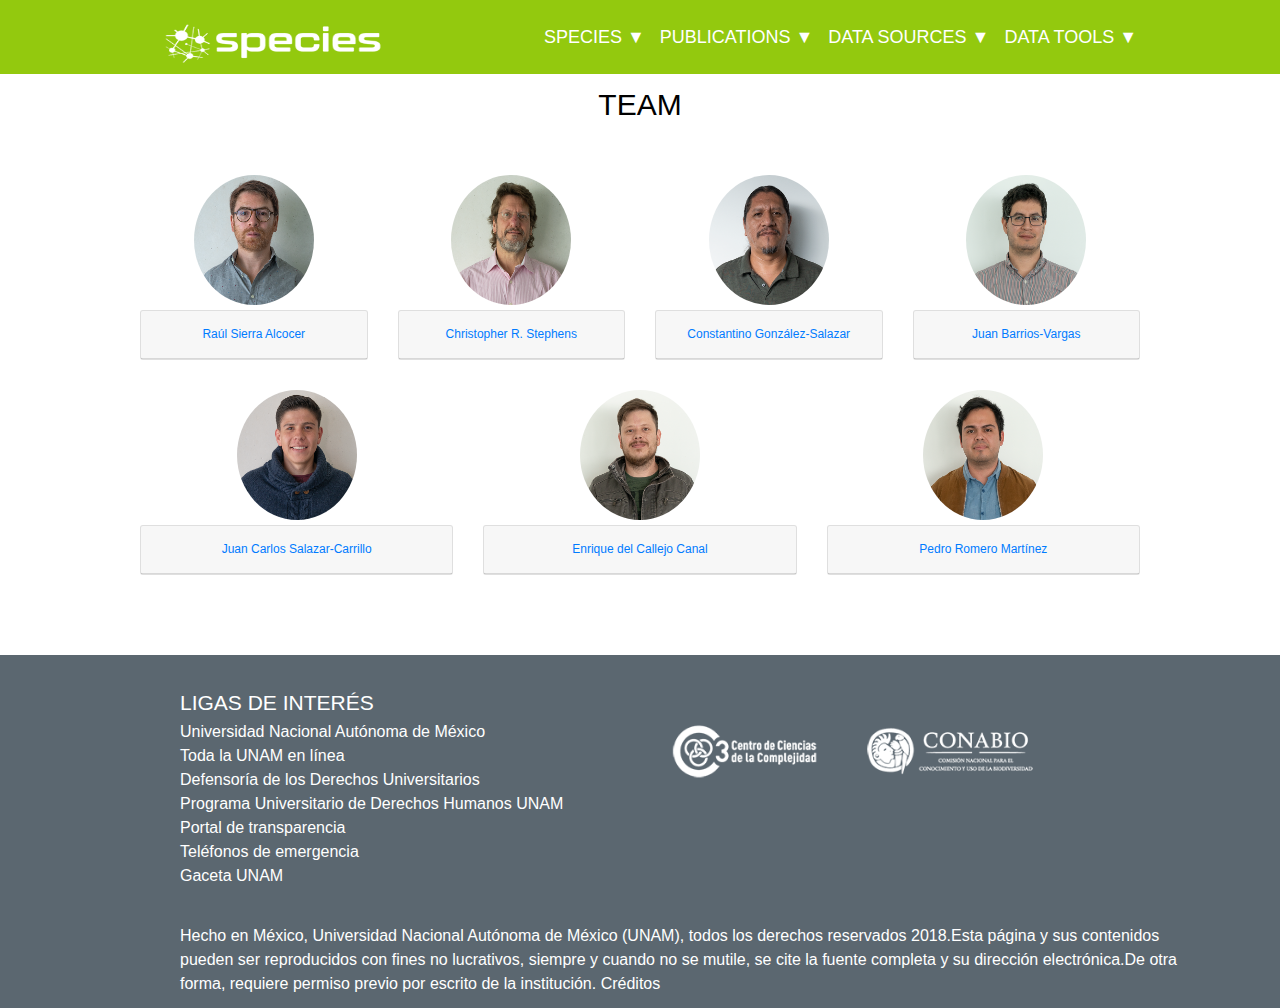
<file: team.html>
<!DOCTYPE html>
<html lang="es">
  	<head>
	    <meta http-equiv="content-type" content="text/html; charset=UTF-8">
	    <meta charset="utf-8">
	    
	    <meta name="keywords" content="HTML, CSS, JavaScript, Bootstrap">
	    <meta name="viewport" content="user-scalable=no, width=device-width, initial-scale=1">
	    <link href='image/faviconSpecies.png' rel='shortcut icon' type='image/png'/>
	    <title>Team</title>
	    <link href="css/style.css" media="screen" rel="stylesheet" type="text/css">
	    <link href="css/responsive.css" media="screen" rel="stylesheet" type="text/css">
	    <link href="css/bootstrap.min.css" media="screen" rel="stylesheet" type="text/css">
	    <link rel="stylesheet" type="text/css" href="css/slick.css"/>
	    <link rel="stylesheet" type="text/css" href="css/slick-theme.css"/>
	    <!-- Global site tag (gtag.js) - Google Analytics -->
		<script async src="https://www.googletagmanager.com/gtag/js?id=UA-115398620-1"></script>
		<script>
		  	window.dataLayer = window.dataLayer || [];
		  	function gtag(){dataLayer.push(arguments);}
		  	gtag('js', new Date());
		  	gtag('config', 'UA-115398620-1');
		</script>

	    <script type="text/javascript" src="js/jquery-3.2.1.min.js"></script>
	    <script type="text/javascript" src="js/popper.js"></script>
	    <script type="text/javascript" src="js/bootstrap.min.js"></script>
	    <script type="text/javascript" src="js/slick.min.js"></script>
	    <script type="text/javascript" src="js/script.js"></script>
  	</head>

  	<body >

	    <header>

	    </header>

	    <div id="header-mobile" class="mobile">

	    </div>

		<div class="cont top">
			<div id="menu-mobile" class="mobile">
			</div>

	    	<div class="cont">
				<br>
				<center><h1 lass="col-xs-12 col-sm-12 col-md-12 text-center">TEAM</h1></center> <br>
				<div class="row">

               		<div class="col-xs-12 col-sm-6 col-md-4 col-lg-3">
					    <center>
					    	<img src="image/fotos/RaulSierraAlcocer.png" class="img-circle2 img-responsive rounded-circle">
					    </center>
					    <div id="accordion">
					  		<div class="card">
					    		<div class="card-header" id="headingOne">
					      			<h5 class="mb-0">
					        			<center>
					        				<button class="btn btn-link collapsed" data-toggle="collapse" data-target="#collapseOne" aria-expanded="false" aria-controls="collapseOne">
					          					Raúl Sierra Alcocer
					        				</button>
					        			</center>
					      			</h5>
					    		</div>
					    		<div id="collapseOne" class="collapse" aria-labelledby="headingOne" data-parent="#accordion">
					      			<div class="card-body">
										Responsabilidad: Coordinar el desarrollo de SPECIES <br>
								    	Coordinador de Ecoinformática, CONABIO <br>
								    	Perfil académico:Matemático, Facultad de Ciencias, UNAM. <br> Maestro en Ciencias de la Computación, Courant Institute, New York University. <br> Doctor en Ciencias de la Computación, IIMAS, UNAM. <br>
								    	Temas: estadística, visualización y machine learning.  <br>
								    	Correo: raul.sierra@conabio.gob.mx
					      			</div>
					    		</div>
					  		</div>
					  	</div>
					</div>

	                <div class="col-xs-12 col-sm-6 col-md-4 col-lg-3">
						<center>
	                     	<img src="image/fotos/ChristopherStephens.png" alt="Stephens" class="img-circle2 image-responsive borders rounded-circle">
	                    </center>
	                    <div id="accordion">
					  		<div class="card">
					    		<div class="card-header" id="headingTwo">
					      			<h5 class="mb-0">
					        			<center>
					        				<button class="btn btn-link collapsed" data-toggle="collapse" data-target="#collapseTwo" aria-expanded="false" aria-controls="collapseTwo">
					          					 Christopher R. Stephens
					        				</button>
					        			</center>
					      			</h5>
					    		</div>
					    		<div id="collapseTwo" class="collapse" aria-labelledby="headingTwo" data-parent="#accordion">
					      			<div class="card-body">
										Responsabilidad: Coordinar la investigación asociada con SPECIES <br>
								    	Adscripción: Coordinador de Ciencia de los Datos, C3 - Centro de Ciencias de la Complejidad y Instituto de Ciencias Nucleares, UNAM <br>
								    	Perfil académico: B.A. y M.A. The Queen’s College, Oxford; M.S. y Ph.D University of Maryland <br>
								    	Temas: Sistemas Complejos Adaptativos; Machine Learning; Emerging Diseases. <br>
								    	stephens@nucleares.unam.mx
					      			</div>
					    		</div>
					  		</div>
					  	</div>
					</div>

              		<div class="col-xs-12 col-sm-6 col-md-4 col-lg-3">
						<center>
                       		<img src="image/fotos/ConstantinoGonzález.png" alt="Carrillo" class="image-responsive img-circle2 borders rounded-circle">
                       	</center>
                       	<div id="accordion">
					  		<div class="card">
					    		<div class="card-header" id="headingThree">
					      			<h5 class="mb-0">
					        			<center>
					        				<button class="btn btn-link collapsed" data-toggle="collapse" data-target="#collapseThree" aria-expanded="false" aria-controls="collapseThree">
					          					Constantino González-Salazar
					        				</button>
					        			</center>
					      			</h5>
					    		</div>
					    		<div id="collapseThree" class="collapse" aria-labelledby="headingThree" data-parent="#accordion">
					      			<div class="card-body">
										Responsabilidad: Implementación de SPECIES en estudios de caso, justificación e interpretación biológica de las salidas <br>
								    	Adscripción: Profesor-Investigador, Universidad Autónoma Metropolitana, Unidad Lerma <br> 
								    	Perfil académico: Biólogo, Facultad de Estudios Superiores Iztacala, UNAM. Maestro en Ciencias, Instituto de Biología, UNAM, Doctor en Ciencias, Instituto de Biología, UNAM. <br>
								    	Temas: Ecología, modelos de nicho ecológico y distribución de especies, sistemas de información geográfica, enfermedades emergentes <br>
								    	cgsalazar7@gmail.com 
					      			</div>
					    		</div>
					  		</div>
					  	</div>
					</div>    

	               	<div class="col-xs-12 col-sm-6 col-md-4 col-lg-3">
						<center>
                        	<img src="image/fotos/JuanBarrios.png" alt="Gershenson" class="image-responsive img-circle2 borders rounded-circle">
                        </center>
                        <div id="accordion">
					  		<div class="card">
					    		<div class="card-header" id="headingFour">
					      			<h5 class="mb-0">
					      				<center>
					        				<button class="btn btn-link collapsed" data-toggle="collapse" data-target="#collapseFour" aria-expanded="false" aria-controls="collapseFour">
					          					Juan Barrios-Vargas
					        				</button>
					        			</center>
					      			</h5>
					    		</div>
					    		<div id="collapseFour" class="collapse" aria-labelledby="headingFour" data-parent="#accordion">
					      			<div class="card-body">
										Responsabilidad: <br>
								    	Adscripción: CONABIO <br>
								    	Perfil académico: Matemático, Facultad de Ciencias, UNAM. Maestro en Ciencias por la UNAM <br>
								    	Temas: Estadística Bayesiana; Probabilidad <br>
								    	juan.barrios@conabio.gob.mx 
					      			</div>
					    		</div>
					  		</div>
					  	</div>
                    </div> 

	               	<div class="col-xs-12 col-sm-6 col-md-4 col-lg-4">
						<center>
                        	<img src="image/fotos/JuanCarlosSalazar.png" alt="stalin" class="image-responsive img-circle2 borders rounded-circle">
                        </center>
                        <div id="accordion">
					  		<div class="card">
					    		<div class="card-header" id="headingFive">
					      			<h5 class="mb-0">
					      				<center>
					        				<button class="btn btn-link collapsed" data-toggle="collapse" data-target="#collapseFive" aria-expanded="false" aria-controls="collapseFive">
					          					Juan Carlos Salazar-Carrillo
					        				</button>
					        			</center>
					      			</h5>
					    		</div>
					    		<div id="collapseFive" class="collapse" aria-labelledby="headingFive" data-parent="#accordion">
					      			<div class="card-body">
										Responsabilidad: Desarrollo del Front End de la plataforma SPECIES, apoyo al desarrollo del Middleware y generación de consultas a Base de Datos. <br>
								    	Adscripción: Asesor en desarrollo web, CONABIO <br>
								    	Perfil académico: Ingeniero en Sistemas Computacionales, Escuela Superior de Cómputo, IPN. Maestro en Ciencias de la Computación, Centro de Investigación en Computación, IPN. <br>
								    	Temas: Sistemas de Información Geográfica, Reconocimiento del Lenguaje Natural y Bases de Datos Geoespaciales. <br>
								    	jsalazar@conabio.gob.mx  
					      			</div>
					    		</div>
					  		</div>
					  	</div>
                    </div>

                	<div class="col-xs-12 col-sm-6 col-md-4 col-lg-4">
						<center>
                        	<img src="image/fotos/EnriqueCallejo.png" alt="stalin" class="image-responsive img-circle2 borders rounded-circle">
                        </center>
                        <div id="accordion">
					  		<div class="card">
					    		<div class="card-header" id="headingSix">
					      			<h5 class="mb-0">
					      				<center>
					        				<button class="btn btn-link collapsed" data-toggle="collapse" data-target="#collapseSix" aria-expanded="false" aria-controls="collapseSix">
					          					Enrique del Callejo Canal
					        				</button>
					        			</center>
					      			</h5>
					    		</div>
					    		<div id="collapseSix" class="collapse" aria-labelledby="headingSix" data-parent="#accordion">
					      			<div class="card-body">
										Responsabilidad: Pruebas de la plataforma SPECIES, Desarrollo de la paquetería rspecies para el lenguaje R <br>
								    	Adscripción: Estudiante del doctorado en Ciencia e Ingeniería de la Computación, IIMAS, UNAM <br>
								    	Perfil académico: Estadístico, Facultad de Estadística e Informática, Universidad Veracruzana. Maestro en Estadística Aplicada, ITESM, campus Monterrey <br>
								    	Temas: Cómputo Estadístico, Probabilidad, Procesos estocásticos <br>
								    		edelcallejoc@gmail.com </p>
					      			</div>
					    		</div>
					  		</div>
					  	</div>
					</div>

	                <div class="col-xs-12 col-sm-6 col-md-4 col-lg-4">
						<center>
                        	<img src="image/fotos/PedroRomero.png" alt="stalin" class="image-responsive img-circle2 borders rounded-circle">
                        </center>
	                    <div id="accordion"> 
						  	<div class="card">
						    	<div class="card-header" id="headingSeven">
					      			<h5 class="mb-0">
					      				<center>
					        				<button class="btn btn-link collapsed" data-toggle="collapse" data-target="#collapseSeven" aria-expanded="false" aria-controls="collapseSeven">
					          					Pedro Romero Martínez
					        				</button>
					        			</center>
					      			</h5>
					    		</div>
					    		<div id="collapseSeven" class="collapse" aria-labelledby="headingSeven" data-parent="#accordion">
					      			<div class="card-body">
									    Responsabilidad: Desarrollar back-end <br>
										Adscripción: CONABIO <br>
										Perfil académico: Licenciado en Matemáticas, UV. Maestro en Ciencias, UNAM  <br>
										Temas: Solución numérica de EDP; Desarrollo de Base de Datos <br>
										promero@conabio.gob.mx
					      			</div>
					    		</div>
					  		</div>
						</div>
					</div>
		    	</div>
			</div>
		</div>

		<footer class="footerSPECIES">

	    </footer>

	    <script type="text/javascript">
	      	$(document).ready(function(){
	        	$('.sliderBanner').slick({
	          		//dots: true,
			        infinite: true,
			        speed: 300,
			        arrows: true,
			        slidesToShow: 1,
			        slidesToScroll: 1,
			        autoplay: true,
					autoplaySpeed: 3000,
			        appendArrows: $(".hidden-arrows"),
			        prevArrow: '<img class="prev" src="image/arrow.png">',
			        nextArrow: '<img class="next" src="image/arrow.png">',
	        	});
	        	$(".arrows > .next").on("click", function(){
	        		$(".hidden-arrows > .next").click()
	        	});
	        	$(".arrows > .prev").on("click", function(){
	        		$(".hidden-arrows > .prev").click()
	        	});	        	   	
		    });
	    </script>    	

  	</body>
</html>
</file>
<file: css/style.css>
* {
	-webkit-box-sizing: border-box;
	-moz-box-sizing: border-box;
	box-sizing: border-box;
	color: black;
	margin: 0;
	padding: 0;
	font-size: 12px;
	font-family: 'Helvetica';
}
html, body {
	width: 100%;
	height: 100%;
	margin: auto;
	min-height: 730px;
	position: relative;
}
a:active, a:hover{
	text-decoration: none !important;
	color: #FF671B !important;
}
.dropdown-item:active {
    background-color:#93C90E !important;
}
.float{
	float: left;
}
.mobile{
	display: none;
}
.btn{
	cursor: pointer;
}
header{
  width: 100%;
  background-color: #93C90E;
  /*background-image: url("../image/Pleca_menu.png");*/
  background-repeat: no-repeat;
  height: 74px;
  position: fixed;
  z-index: 999;
}
header div{
  height: 100%;
}
header div img{
  height: 100%;
  padding: 20px;
}
header div nav{
  padding-top: 48px;
  float: right;
}
header div nav a{
	font-size: 18px;
	color: white;
	padding-left: 9px;
}
.open-submenu:hover ul.submenu{
	display: block;
    top: -24px;
    left: calc(100% - 1px);
}
.open-submenu:hover ul.submenu.left{
	display: block;
    top: -2px;
    left: -182px;
}
h1{
	font-size: 24px;
}
.cont{
	width: 100%;
	max-width: 1000px;
	margin: auto;
	position: relative;
}
.center-cont{
	height: 100%;
	display: table;
}
.center-elem{
	display: table-cell;
	vertical-align: middle;
}
.top{
	position: relative;
	top: 70px;
}
/*Banner*/
#banner{
	width: 100%;
	height: 322px;
	position: relative;
	background-color: black;
	position: relative;
}
#banner .arrows{
    padding: 0 15px;
}
#banner .arrows .next{
    position: absolute;
    top: 100px;
	right: 15px;
	height: 70px;
	z-index: 9;
}
#banner .arrows .prev{
	-ms-transform: rotate(180deg); /* IE 9 */
    -webkit-transform: rotate(180deg); /* Come, Safari, Opera */
    transform: rotate(180deg);
    height: 70px;
    position: absolute;
    top: 100px;
	left: 15px;
	z-index: 9;
}
#banner .arrows img{
	visibility: hidden;
	cursor: pointer;
}
.sliderBanner{
	width: 100%;
	height: 100%;
}/*
.slick-slide{
	text-align: center;
}
.slick-dots {
  top: 15px;
  right: 40px;
}*/

.cel{
	display: table-cell;
	vertical-align: middle;
	text-align: center;
	font-weight: bold;
	font-size: 15pt;
}
.m-b-20{
	margin-bottom: 20px;
}

hr{
   height:8px;
   background-color:black;
   border:solid;
 }
p{
	font-size: 12pt;
}
.menu{
	font-size: 8pt;
}

.image-responsive{
	width: 100%;
}
.image-responsive2{
	width: 80%;
	height: 120%;
	margin-bottom: 30px;
}
.img-3{
	width: 80%;
	height: 120%;
}
.img-circle2{
	height: 130px;
	width: 120px;
	margin-top: 30px;	
	margin-bottom: 5px;
}

.caption{
	height: 170px;
    overflow: hidden;
    margin-bottom: 20px;
}
.caption h3{
	display: -webkit-box;
    -webkit-line-clamp: 5;
    -webkit-box-orient: vertical;
}
.thumbnail .imgWrapper{
	width: 100%;
	overflow: hidden;
	height: auto;
}

/**PARTE DEL BUSCADOR***/
#title {
	margin-top: 2.5em;
	margin-bottom: 2em;
}
#search-box {
	border-style: solid;
	border-width: 3px;
	display: block;
	font-size: 14px;
	font-weight: 700;
	height: 24px;
	margin-left: auto;
	margin-right: auto;
	max-width: 300px;
	text-align: center;
	width: 50%;
}
.name {	
	font-weight: 700;
}
/*****/
.institutions{
	margin-top: 25px;
}
.inst2{
	margin-top: 45px;
}
.tamIconos{
	width: 35%;
}
.tamLinks{
	font-size: 12pt;
}
.tamC3{
	height: 120px;
	width: 170px;
	margin-left: 20px;	
}
.tamConabio{
	height: 120px;
	width: 190px;
	margin-left: 25px;
}
.footerSPECIES{
	margin-top: 150px;
	/*height:323px;*/
	width:100%;
	background-color: #5B6770;
	font-size: 12pt;
}
@font-face {
    font-family: Din;
    src: url(../fonts/DINPro.otf);
}
ul.nav.navbar-right.nav-pills li{
  padding: 3px;
}
.relative{
	position: relative;
}
.gris{
	background-color: #5B6770;
}
.blanco{
	color: white;
}
.negro{
	color: black;
}
.auto{
	margin: auto;
}

.t{
	margin-bottom: 1px;
}
.btnvideo{
	margin-left: 15px;
}
.proyectos .titulo{
	width: 100%;
	margin-bottom: 0px;
	font-size: 14pt;
	padding: 5px 10px;
}
.proyectos .titulo img{
	height: 20px;
	margin-left: 20px;
	-ms-transform: rotate(90deg); /* IE 9 */
    -webkit-transform: rotate(90deg); /* Chrome, Safari, Opera */
    transform: rotate(90deg);
    -webkit-transition: .55s all;
	-moz-transition: .55s all;
	-o-transition: .55s all;
	transition: .55s all;
    cursor: pointer;
}
.proyectos .titulo img.up{
	height: 20px;
	margin-left: 10px;
	-ms-transform: rotate(-90deg); /* IE 9 */
    -webkit-transform: rotate(-90deg); /* Chrome, Safari, Opera */
    transform: rotate(-90deg);
    cursor: pointer;
}
.color-table > div:nth-of-type(odd){
	background-color: #e0dada;
}
.clickProy{
	cursor: pointer;
}
</file>
<file: css/responsive.css>
@media screen and (max-width: 990px) {
  .tam {
    height: 70%;
  }
  header div img{
    height: 82%;
    margin-top: 11px;
  }
  .slick-dots{
    display: none !important;
  }
}

@media screen and (max-width: 830px) {
  header{
    display: none !important;
  }
  .mobile{
    display: block;
  }
  .top{
    top: 80px;
  }
  #header-mobile{
    width: 100%;
    background: #93C90E;
    /*background-image: url("../image/Pleca_menu.png");*/
    height: 80px;
    position: fixed;
    z-index: 999;
  }
  #header-mobile img{
    display: inline-block;
    height: 100%;
    padding: 15px;
  }
  #social-mobile img{
    width: 35px;
    margin: 18px;
    display: inline-block;
  }
  #menu-mobile{
    position: fixed;
    left: -300px;
    width: 300px;
    height: 100vh;
    overflow: scroll;
    background: #93C90E;
    z-index: 999;
    -webkit-transition: .55s all;
    -moz-transition: .55s all;
    -o-transition: .55s all;
    transition: .55s all;
  }
  #menu-mobile.open{
    left: 0;
  }
   #menu-mobile .op{
    width: 100%;
    height: 70px;
    border-bottom: 2px solid white;
    text-align: center;
    line-height: 70px;
    color: white;
    font-size: 22px;
    font-weight: bold;
   }
   .cont-menu{
      width: 100%;
      height: 100%;
      min-height: 630px;
   }
  /*Menu icon*/
  #nav-icon1, #nav-icon2, #nav-icon3, #nav-icon4 {
    width: 40px;
    height: 35px;
    position: relative;
    margin: 17px;
    float: right;
    -webkit-transform: rotate(0deg);
    -moz-transform: rotate(0deg);
    -o-transform: rotate(0deg);
    transform: rotate(0deg);
    -webkit-transition: .5s ease-in-out;
    -moz-transition: .5s ease-in-out;
    -o-transition: .5s ease-in-out;
    transition: .5s ease-in-out;
    cursor: pointer;
  }
  #nav-icon2 span {
    display: block;
    position: absolute;
    height: 5px;
    width: 50%;
    background: white;
    opacity: 1;
    -webkit-transform: rotate(0deg);
    -moz-transform: rotate(0deg);
    -o-transform: rotate(0deg);
    transform: rotate(0deg);
    -webkit-transition: .25s ease-in-out;
    -moz-transition: .25s ease-in-out;
    -o-transition: .25s ease-in-out;
    transition: .25s ease-in-out;
  }
  #nav-icon2 span:nth-child(even) {
    left: 50%;
    border-radius: 0 9px 9px 0;
  }
  #nav-icon2 span:nth-child(odd) {
    left:0px;
    border-radius: 9px 0 0 9px;
  }
  #nav-icon2 span:nth-child(1), #nav-icon2 span:nth-child(2) {
    top: 0px;
  }
  #nav-icon2 span:nth-child(3), #nav-icon2 span:nth-child(4) {
    top: 14px;
  }
  #nav-icon2 span:nth-child(5), #nav-icon2 span:nth-child(6) {
    top: 28px;
  }
  #nav-icon2.open span:nth-child(1),#nav-icon2.open span:nth-child(6) {
    -webkit-transform: rotate(45deg);
    -moz-transform: rotate(45deg);
    -o-transform: rotate(45deg);
    transform: rotate(45deg);
    background: #d3531a;
  }
  #nav-icon2.open span:nth-child(2),#nav-icon2.open span:nth-child(5) {
    -webkit-transform: rotate(-45deg);
    -moz-transform: rotate(-45deg);
    -o-transform: rotate(-45deg);
    transform: rotate(-45deg);
    background: #d3531a;
  }
  #nav-icon2.open span:nth-child(1) {
    left: 5px;
    top: 9px;
  }
  #nav-icon2.open span:nth-child(2) {
    left: calc(50% - 5px);
    top: 9px;
  }
  #nav-icon2.open span:nth-child(3) {
    left: -50%;
    opacity: 0;
  }
  #nav-icon2.open span:nth-child(4) {
    left: 100%;
    opacity: 0;
  }
  #nav-icon2.open span:nth-child(5) {
    left: 5px;
    top: 20px;
  }
  #nav-icon2.open span:nth-child(6) {
    left: calc(50% - 5px);
    top: 20px;
  }
  /*submenus*/
  .optsMenu{
    width: 250px;
    margin: auto;
    text-align: center;
    background: #93C90E;
    height: 0px;
    overflow: hidden;
    -webkit-transition: .55s all;
    -moz-transition: .55s all;
    -o-transition: .55s all;
    transition: .55s all;
  }
  .optsMenu div{
    width: 100%;
    height: 30px;
    color: white;
    line-height: 40px;
    font-weight: bold;
    font-size: 18px;
    border-bottom: 1px solid white;
  }
  /*.optsMenu div:last-child{
    border: none;
  }*/
  #optsPro.open{
    height: 10px;
  }
  /*Banner*/
  #banner  .arrows{
    display: none;
  }
  #banner, .slider{
    height: 32vw !important;
    background-size: cover;
    background-color: transparent;
  }
  .linksMenu{
    font-size: 15pt;
  }
  .footerSPECIES{
    margin-top: 210px;
  }
  .foot{
    background-color: #5B6770;
  }
  .tam2{
    width: 100%;
    height: 100%;
  }
}

@media screen and (max-width: 575px){  
  .infoNot {
    height: 240px;
  }
  .body-card {
    height: 75px;
  }
  .body-card p {
    -webkit-line-clamp: 3;
  }
}

@media screen and (max-width: 425px) {

  #nav-icon1, #nav-icon2, #nav-icon3, #nav-icon4{
    margin: 23px 15px 23px 0 !important;
  }

}
</file>
